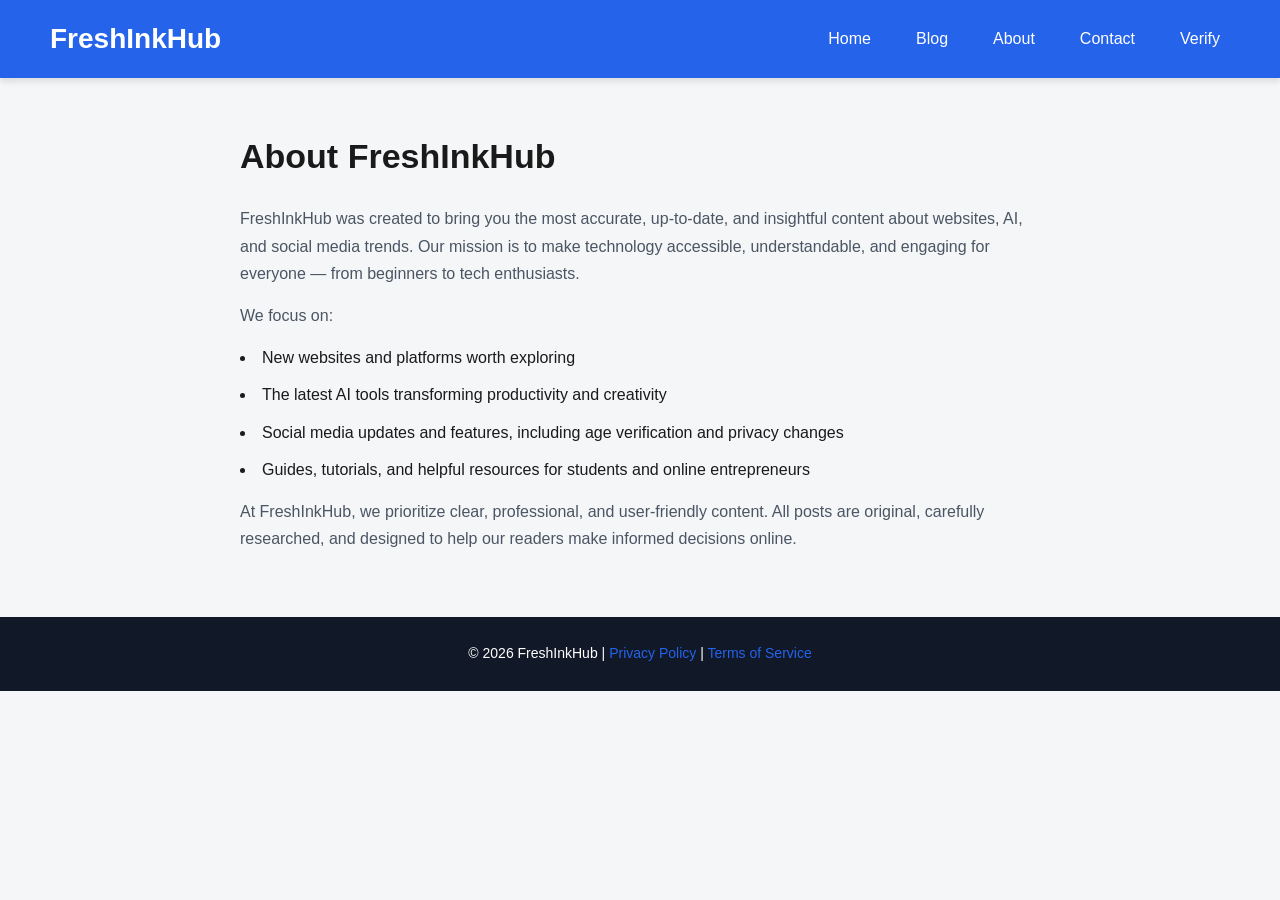
<file: about.html>
<!DOCTYPE html>
<html lang="en">
<head>
  <meta charset="UTF-8">
  <meta name="viewport" content="width=device-width, initial-scale=1.0">
  <title>About - FreshInkHub</title>
  <meta name="description" content="Learn more about FreshInkHub, your go-to blog for the latest AI tools, websites, and social media updates.">
  <link rel="stylesheet" href="style.css">
</head>
<body>
  <header>
    <div class="logo">FreshInkHub</div>
    <nav>
      <ul>
        <li><a href="index.html">Home</a></li>
        <li><a href="blog.html">Blog</a></li>
        <li><a href="about.html">About</a></li>
        <li><a href="contact.html">Contact</a></li>
        <li><a href="verify.html">Verify</a></li>
      </ul>
    </nav>
  </header>

  <main style="padding:50px; max-width:900px; margin:auto;">
    <h1>About FreshInkHub</h1>
    <p>FreshInkHub was created to bring you the most accurate, up-to-date, and insightful content about websites, AI, and social media trends. Our mission is to make technology accessible, understandable, and engaging for everyone — from beginners to tech enthusiasts.</p>
    
    <p>We focus on:</p>
    <ul>
      <li>New websites and platforms worth exploring</li>
      <li>The latest AI tools transforming productivity and creativity</li>
      <li>Social media updates and features, including age verification and privacy changes</li>
      <li>Guides, tutorials, and helpful resources for students and online entrepreneurs</li>
    </ul>

    <p>At FreshInkHub, we prioritize clear, professional, and user-friendly content. All posts are original, carefully researched, and designed to help our readers make informed decisions online.</p>
  </main>

  <footer>
    <p>© 2026 FreshInkHub | <a href="privacy.html">Privacy Policy</a> | <a href="terms.html">Terms of Service</a></p>
  </footer>
</body>
</html>
</file>
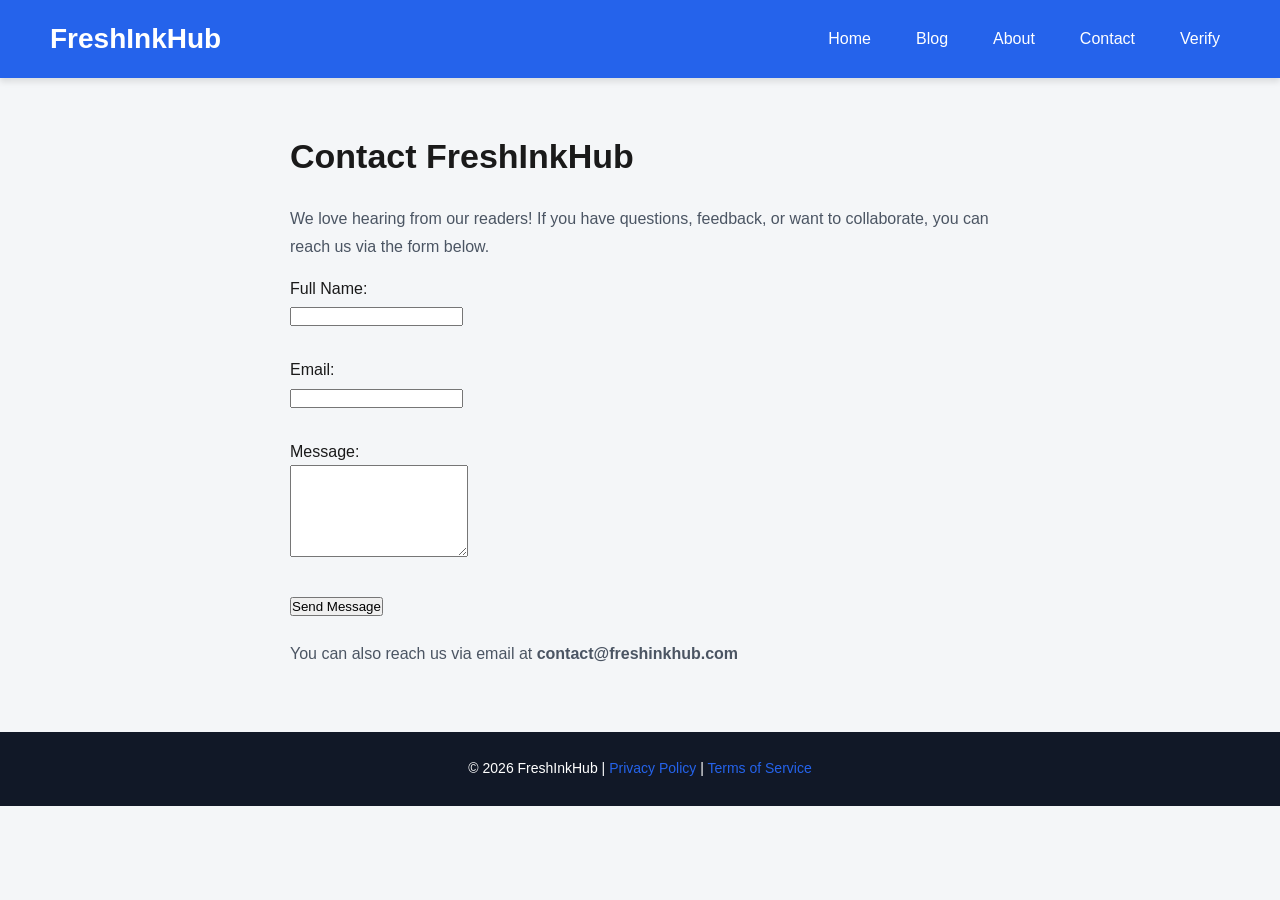
<file: contact.html>
<!DOCTYPE html>
<html lang="en">
<head>
  <meta charset="UTF-8">
  <meta name="viewport" content="width=device-width, initial-scale=1.0">
  <title>Contact - FreshInkHub</title>
  <meta name="description" content="Contact FreshInkHub for questions, feedback, or inquiries about our website and content.">
  <link rel="stylesheet" href="style.css">
</head>
<body>
  <header>
    <div class="logo">FreshInkHub</div>
    <nav>
      <ul>
        <li><a href="index.html">Home</a></li>
        <li><a href="blog.html">Blog</a></li>
        <li><a href="about.html">About</a></li>
        <li><a href="contact.html">Contact</a></li>
        <li><a href="verify.html">Verify</a></li>
      </ul>
    </nav>
  </header>

  <main style="padding:50px; max-width:800px; margin:auto;">
    <h1>Contact FreshInkHub</h1>
    <p>We love hearing from our readers! If you have questions, feedback, or want to collaborate, you can reach us via the form below.</p>
    <form>
      <label for="name">Full Name:</label><br>
      <input type="text" id="name" name="name" required><br><br>

      <label for="email">Email:</label><br>
      <input type="email" id="email" name="email" required><br><br>

      <label for="message">Message:</label><br>
      <textarea id="message" name="message" rows="6" required></textarea><br><br>

      <button type="submit">Send Message</button>
    </form>
    <p style="margin-top:20px;">You can also reach us via email at <strong>contact@freshinkhub.com</strong></p>
  </main>

  <footer>
    <p>© 2026 FreshInkHub | <a href="privacy.html">Privacy Policy</a> | <a href="terms.html">Terms of Service</a></p>
  </footer>
</body>
</html>
</file>
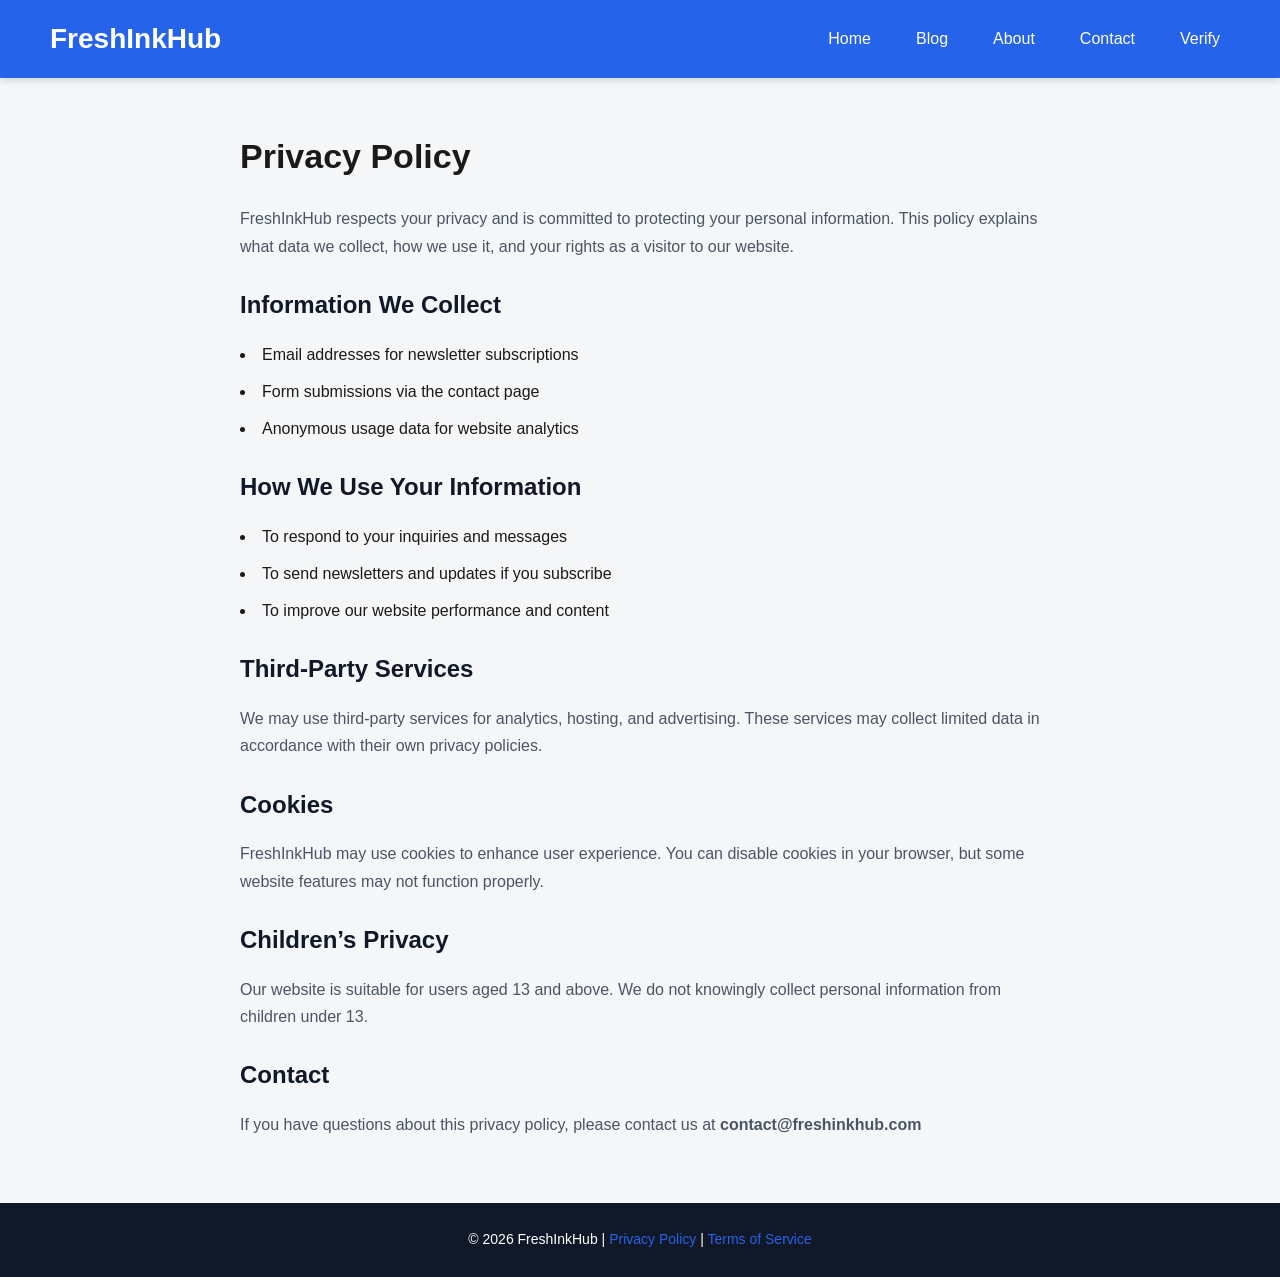
<file: privacy.html>
<!DOCTYPE html>
<html lang="en">
<head>
  <meta charset="UTF-8">
  <meta name="viewport" content="width=device-width, initial-scale=1.0">
  <title>Privacy Policy - FreshInkHub</title>
  <meta name="description" content="FreshInkHub Privacy Policy: Learn how we collect, use, and protect your data.">
  <link rel="stylesheet" href="style.css">
</head>
<body>
  <header>
    <div class="logo">FreshInkHub</div>
    <nav>
      <ul>
        <li><a href="index.html">Home</a></li>
        <li><a href="blog.html">Blog</a></li>
        <li><a href="about.html">About</a></li>
        <li><a href="contact.html">Contact</a></li>
        <li><a href="verify.html">Verify</a></li>
      </ul>
    </nav>
  </header>

  <main style="padding:50px; max-width:900px; margin:auto;">
    <h1>Privacy Policy</h1>
    <p>FreshInkHub respects your privacy and is committed to protecting your personal information. This policy explains what data we collect, how we use it, and your rights as a visitor to our website.</p>

    <h2>Information We Collect</h2>
    <ul>
      <li>Email addresses for newsletter subscriptions</li>
      <li>Form submissions via the contact page</li>
      <li>Anonymous usage data for website analytics</li>
    </ul>

    <h2>How We Use Your Information</h2>
    <ul>
      <li>To respond to your inquiries and messages</li>
      <li>To send newsletters and updates if you subscribe</li>
      <li>To improve our website performance and content</li>
    </ul>

    <h2>Third-Party Services</h2>
    <p>We may use third-party services for analytics, hosting, and advertising. These services may collect limited data in accordance with their own privacy policies.</p>

    <h2>Cookies</h2>
    <p>FreshInkHub may use cookies to enhance user experience. You can disable cookies in your browser, but some website features may not function properly.</p>

    <h2>Children’s Privacy</h2>
    <p>Our website is suitable for users aged 13 and above. We do not knowingly collect personal information from children under 13.</p>

    <h2>Contact</h2>
    <p>If you have questions about this privacy policy, please contact us at <strong>contact@freshinkhub.com</strong></p>
  </main>

  <footer>
    <p>© 2026 FreshInkHub | <a href="privacy.html">Privacy Policy</a> | <a href="terms.html">Terms of Service</a></p>
  </footer>
</body>
</html>
</file>
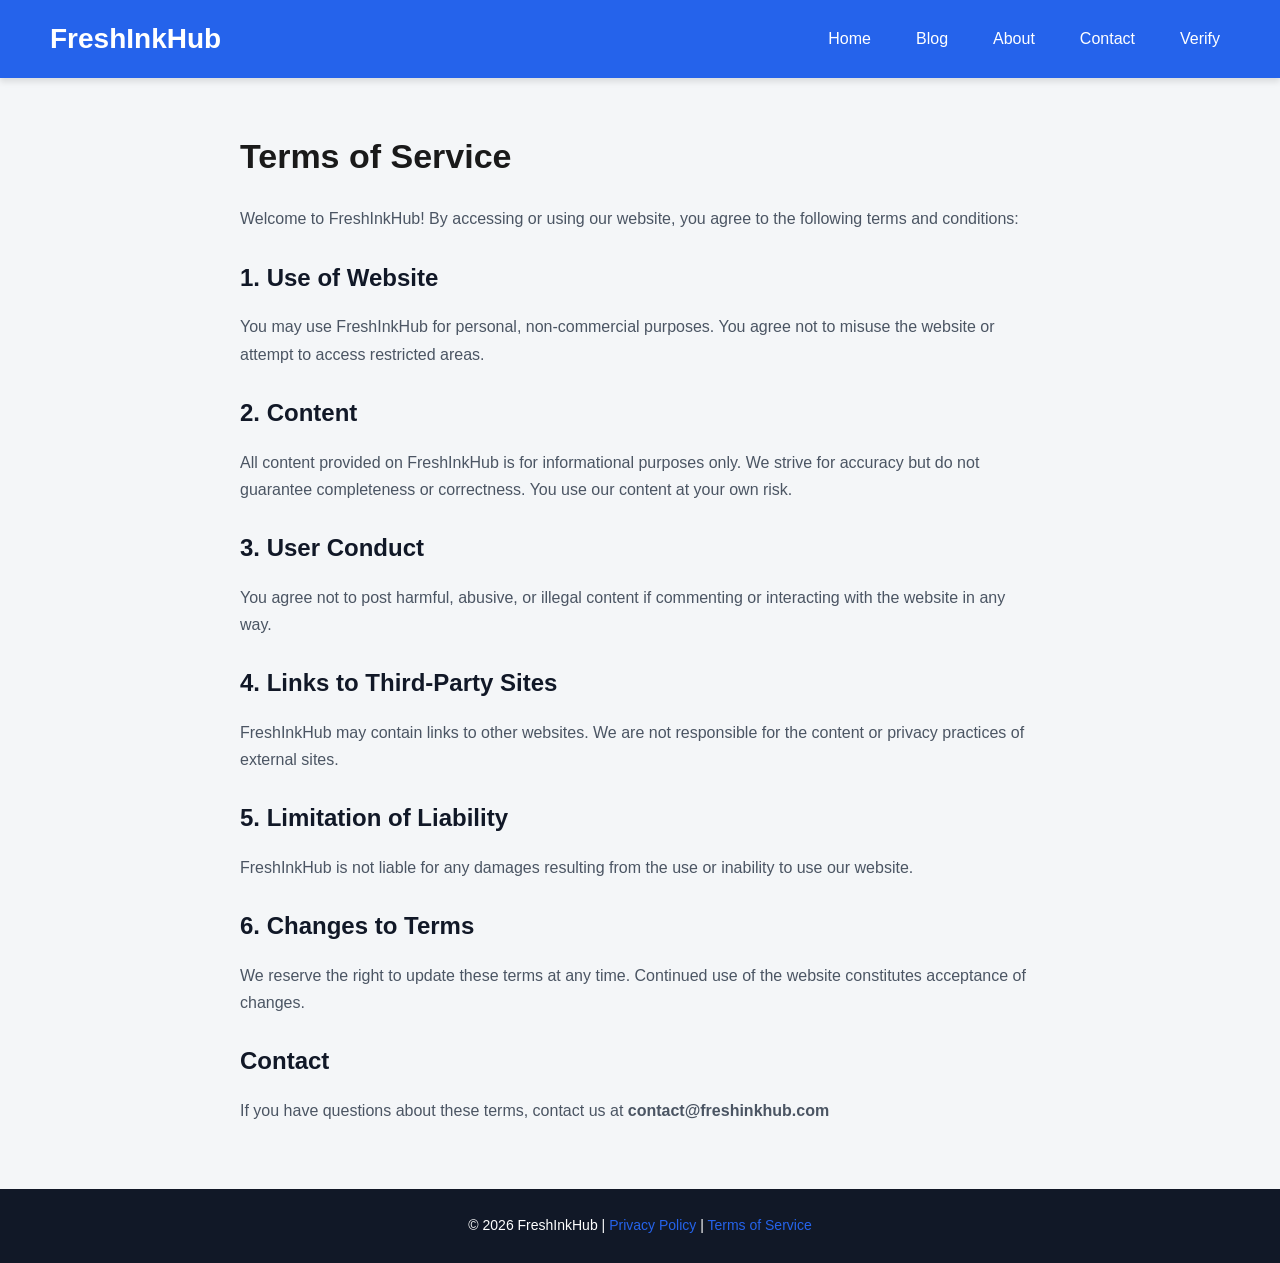
<file: terms.html>
<!DOCTYPE html>
<html lang="en">
<head>
  <meta charset="UTF-8">
  <meta name="viewport" content="width=device-width, initial-scale=1.0">
  <title>Terms of Service - FreshInkHub</title>
  <meta name="description" content="Read the Terms of Service for using FreshInkHub.">
  <link rel="stylesheet" href="style.css">
</head>
<body>
  <header>
    <div class="logo">FreshInkHub</div>
    <nav>
      <ul>
        <li><a href="index.html">Home</a></li>
        <li><a href="blog.html">Blog</a></li>
        <li><a href="about.html">About</a></li>
        <li><a href="contact.html">Contact</a></li>
        <li><a href="verify.html">Verify</a></li>
      </ul>
    </nav>
  </header>

  <main style="padding:50px; max-width:900px; margin:auto;">
    <h1>Terms of Service</h1>
    <p>Welcome to FreshInkHub! By accessing or using our website, you agree to the following terms and conditions:</p>

    <h2>1. Use of Website</h2>
    <p>You may use FreshInkHub for personal, non-commercial purposes. You agree not to misuse the website or attempt to access restricted areas.</p>

    <h2>2. Content</h2>
    <p>All content provided on FreshInkHub is for informational purposes only. We strive for accuracy but do not guarantee completeness or correctness. You use our content at your own risk.</p>

    <h2>3. User Conduct</h2>
    <p>You agree not to post harmful, abusive, or illegal content if commenting or interacting with the website in any way.</p>

    <h2>4. Links to Third-Party Sites</h2>
    <p>FreshInkHub may contain links to other websites. We are not responsible for the content or privacy practices of external sites.</p>

    <h2>5. Limitation of Liability</h2>
    <p>FreshInkHub is not liable for any damages resulting from the use or inability to use our website.</p>

    <h2>6. Changes to Terms</h2>
    <p>We reserve the right to update these terms at any time. Continued use of the website constitutes acceptance of changes.</p>

    <h2>Contact</h2>
    <p>If you have questions about these terms, contact us at <strong>contact@freshinkhub.com</strong></p>
  </main>

  <footer>
    <p>© 2026 FreshInkHub | <a href="privacy.html">Privacy Policy</a> | <a href="terms.html">Terms of Service</a></p>
  </footer>
</body>
</html>
</file>
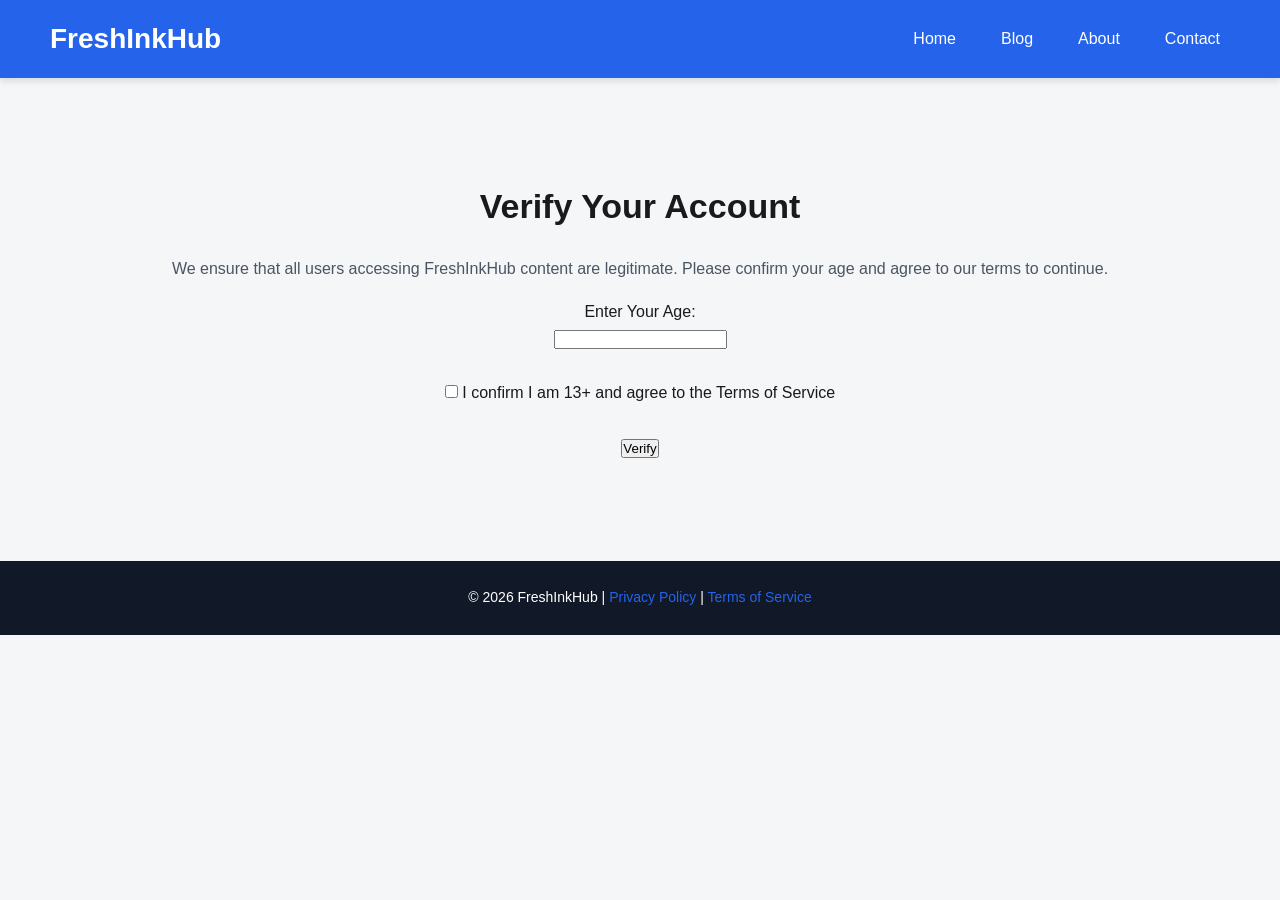
<file: verify.html>
<!DOCTYPE html>
<html lang="en">
<head>
  <meta charset="UTF-8">
  <title>Verification - FreshInkHub</title>
  <meta name="description" content="Verification page for FreshInkHub users. Confirm age, identity, and access to premium content.">
  <link rel="stylesheet" href="style.css">
</head>
<body>
  <header>
    <div class="logo">FreshInkHub</div>
    <nav>
      <ul>
        <li><a href="index.html">Home</a></li>
        <li><a href="blog.html">Blog</a></li>
        <li><a href="about.html">About</a></li>
        <li><a href="contact.html">Contact</a></li>
      </ul>
    </nav>
  </header>

  <main style="padding: 50px; text-align:center;">
    <h1>Verify Your Account</h1>
    <p>We ensure that all users accessing FreshInkHub content are legitimate. Please confirm your age and agree to our terms to continue.</p>
    <form>
      <label for="age">Enter Your Age:</label><br>
      <input type="number" id="age" name="age" min="13" required><br><br>
      <input type="checkbox" id="agree" name="agree" required>
      <label for="agree">I confirm I am 13+ and agree to the Terms of Service</label><br><br>
      <button type="submit">Verify</button>
    </form>
  </main>

  <footer>
    <p>© 2026 FreshInkHub | <a href="privacy.html">Privacy Policy</a> | <a href="terms.html">Terms of Service</a></p>
  </footer>
</body>
</html>
</file>
<file: style.css>
/* Reset & Base Styles */
* {
  margin: 0;
  padding: 0;
  box-sizing: border-box;
}

body {
  font-family: 'Inter', 'Segoe UI', sans-serif;
  background-color: #f4f6f8;
  color: #1a1a1a;
  line-height: 1.7;
}

/* Header */
header {
  background-color: #2563eb;
  color: #fff;
  display: flex;
  justify-content: space-between;
  align-items: center;
  padding: 15px 50px;
  position: sticky;
  top: 0;
  z-index: 1000;
  box-shadow: 0 4px 6px rgba(0,0,0,0.1);
}

header .logo {
  font-weight: 700;
  font-size: 28px;
}

header nav ul {
  list-style: none;
  display: flex;
  gap: 25px;
}

header nav ul li a {
  color: #fff;
  text-decoration: none;
  font-weight: 500;
  padding: 5px 10px;
  transition: background 0.3s, border-radius 0.3s;
}

header nav ul li a:hover,
header nav ul li a.active {
  background-color: #1d4ed8;
  border-radius: 6px;
}

/* Main Layout */
main {
  max-width: 1200px;
  margin: 50px auto;
  padding: 0 20px;
}

/* Posts Grid */
.posts-container {
  display: grid;
  grid-template-columns: repeat(auto-fit, minmax(320px, 1fr));
  gap: 30px;
  margin-top: 30px;
}

/* Post Cards */
.post-card {
  background-color: #fff;
  padding: 25px;
  border-radius: 12px;
  box-shadow: 0 8px 20px rgba(0,0,0,0.05);
  transition: transform 0.25s ease, box-shadow 0.25s ease;
}

.post-card:hover {
  transform: translateY(-5px);
  box-shadow: 0 12px 25px rgba(0,0,0,0.12);
}

.post-card h3 {
  font-size: 20px;
  margin-bottom: 12px;
  color: #111827;
}

.post-card h3 a {
  color: inherit;
  text-decoration: none;
}

.post-card p {
  font-size: 15px;
  color: #374151;
}

/* Blog Article Styles */
main h1 {
  font-size: 34px;
  margin-bottom: 20px;
  font-weight: 700;
}

main h2 {
  font-size: 24px;
  margin: 25px 0 15px;
  color: #111827;
}

main p {
  font-size: 16px;
  margin-bottom: 15px;
  color: #4b5563;
}

main ul {
  list-style: disc inside;
  margin: 15px 0;
}

main ul li {
  margin-bottom: 10px;
}

/* Footer */
footer {
  background-color: #111827;
  color: #fff;
  text-align: center;
  padding: 25px 20px;
  font-size: 14px;
}

footer a {
  color: #2563eb;
  text-decoration: none;
}

footer a:hover {
  text-decoration: underline;
}

/* Responsive */
@media screen and (max-width: 768px) {
  header {
    flex-direction: column;
    gap: 10px;
    padding: 15px 20px;
  }

  .posts-container {
    grid-template-columns: 1fr;
  }

  main {
    padding: 20px;
  }
}
</file>
